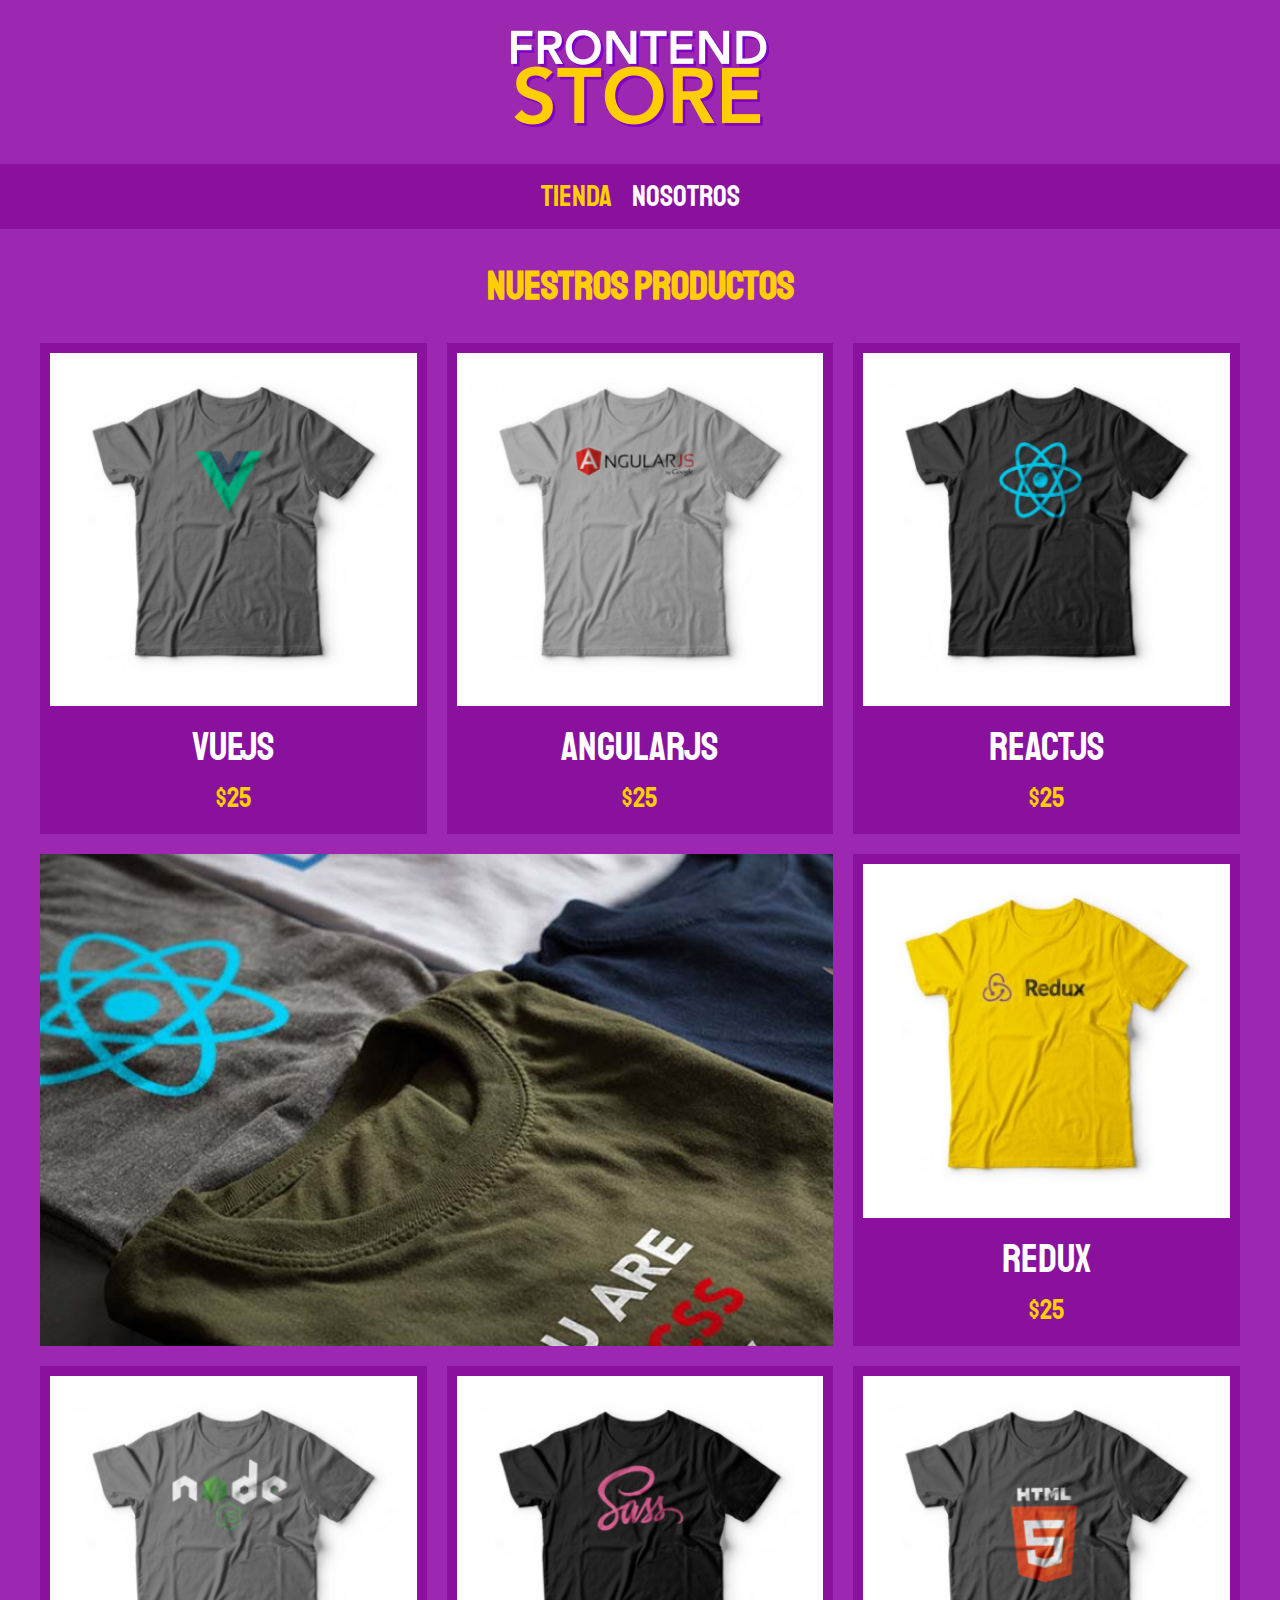
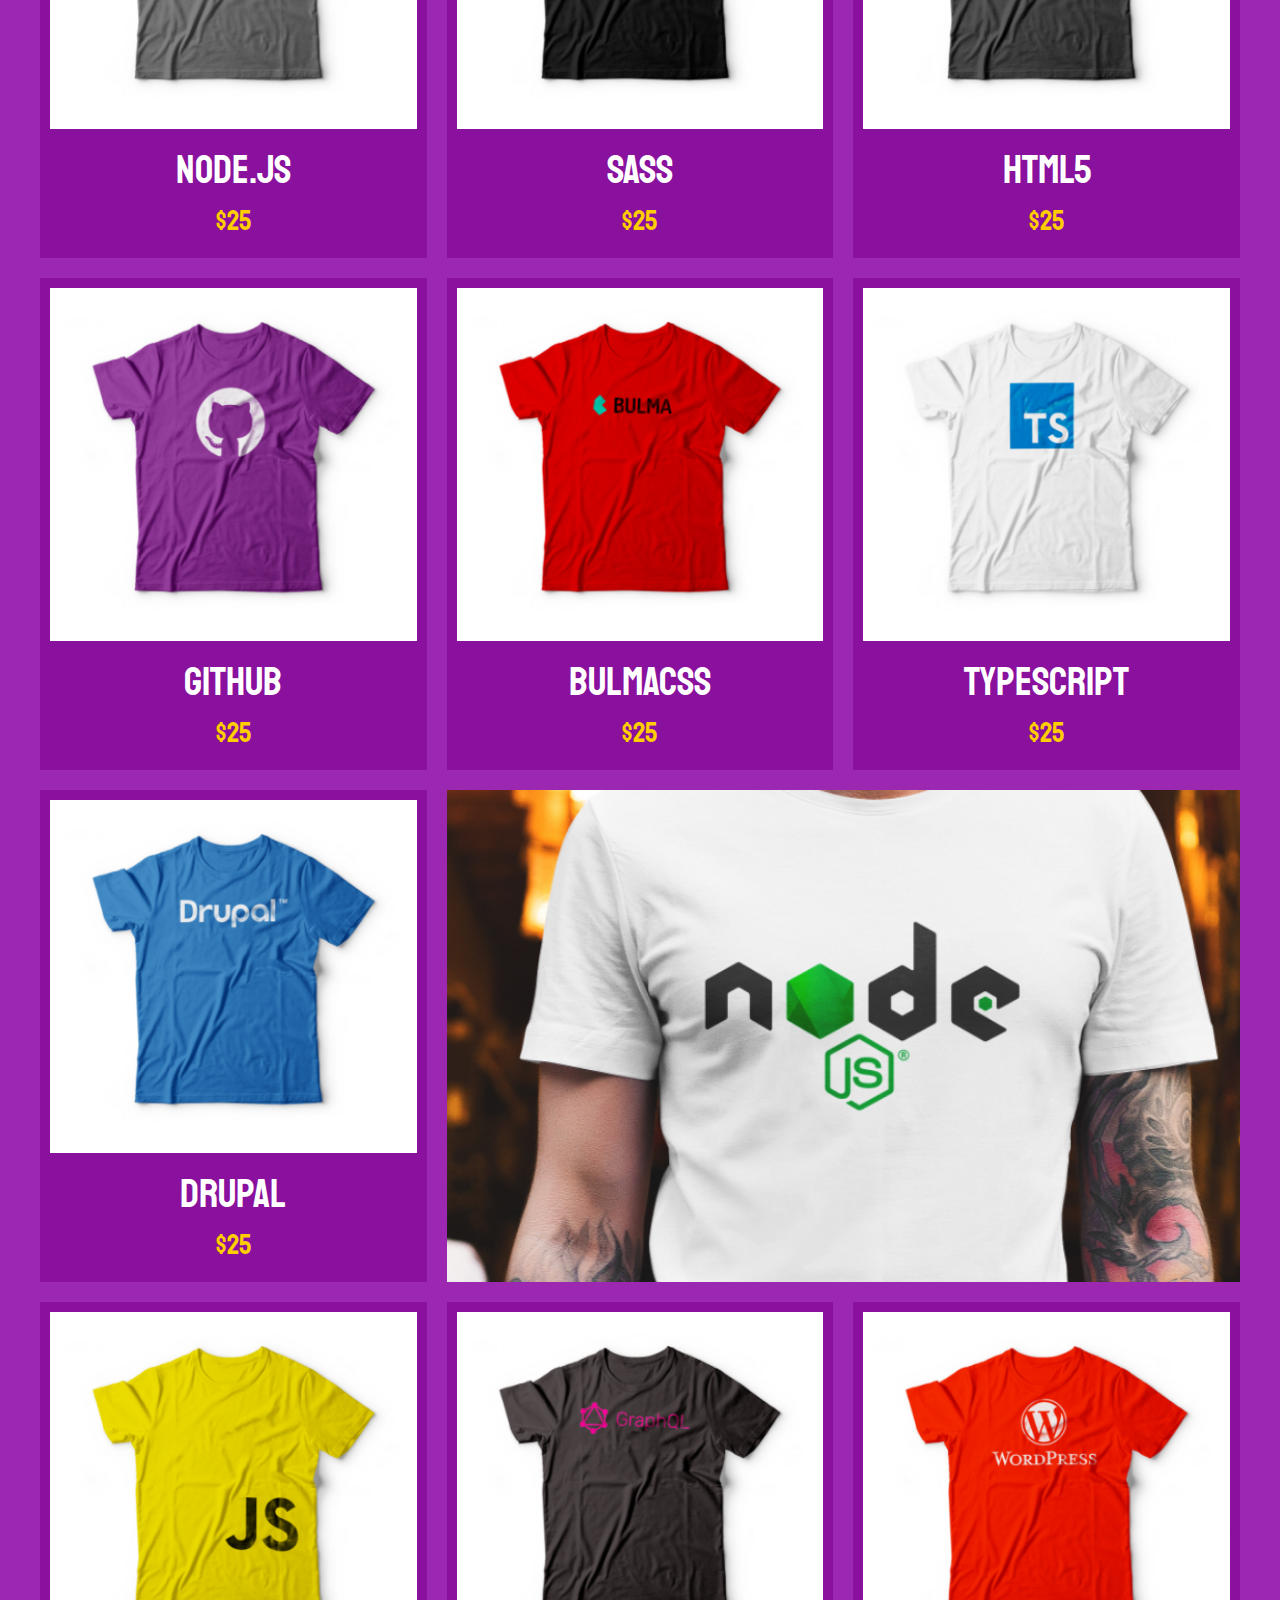
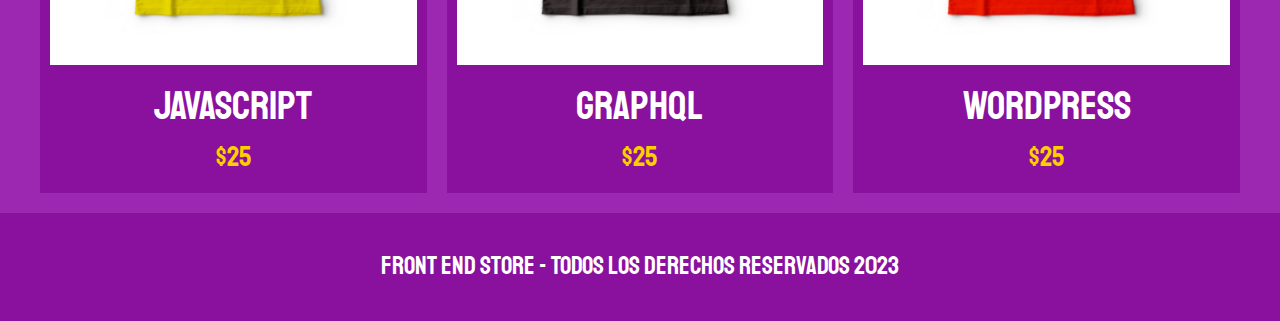
<file: index.html>
<!DOCTYPE html>
<html lang="en">

<head>
    <meta charset="UTF-8">
    <meta http-equiv="X-UA-Compatible" content="IE=edge">
    <meta name="viewport" content="width=device-width, initial-scale=1.0">
    <title>FrontEnd Store</title>
    <link rel="stylesheet" href="css/normalize.css">
    <link rel="preconnect" href="https://fonts.googleapis.com">
    <link rel="preconnect" href="https://fonts.gstatic.com" crossorigin>
    <link href="https://fonts.googleapis.com/css2?family=Staatliches&display=swap" rel="stylesheet">
    <link rel="stylesheet" href="css/style.css">
</head>

<body>
    <header class="header">
        <a href="index.html">
            <img class="header__logo" src="img/logo.png" alt="Logotipo">
        </a>
    </header>
    <nav class="navegacion">
        <a class="navegacion__enlace navegacion__enlace--activo" href="index.html">Tienda</a>
        <a class="navegacion__enlace" href="nosotros.html">Nosotros</a>
    </nav>
    <main class="contenedor">
        <h1>Nuestros Productos</h1>
        <div class="grid">
           <div class="producto">
            <a href="producto.html">
              <img class="producto__imagen" src="img/1.jpg" alt="imagen camisa">
              <div class="producto__informacion">
                <p class="producto__nombre">VueJS</p> 
                <p class="producto__precio">$25</p> 
              </div>
            </a>
           </div><!--.producto-->
             <div class="producto">
            <a href="producto.html">
              <img class="producto__imagen" src="img/2.jpg" alt="imagen camisa">
              <div class="producto__informacion">
                <p class="producto__nombre">AngularJS</p> 
                <p class="producto__precio">$25</p> 
              </div>
            </a>
           </div><!--.producto-->
             <div class="producto">
            <a href="producto.html">
              <img class="producto__imagen" src="img/3.jpg" alt="imagen camisa">
              <div class="producto__informacion">
                <p class="producto__nombre">ReactJS</p> 
                <p class="producto__precio">$25</p> 
              </div>
            </a>
           </div><!--.producto-->
             <div class="producto">
            <a href="producto.html">
              <img class="producto__imagen" src="img/4.jpg" alt="imagen camisa">
              <div class="producto__informacion">
                <p class="producto__nombre">Redux</p> 
                <p class="producto__precio">$25</p> 
              </div>
            </a>
           </div><!--.producto-->
             <div class="producto">
            <a href="producto.html">
              <img class="producto__imagen" src="img/5.jpg" alt="imagen camisa">
              <div class="producto__informacion">
                <p class="producto__nombre">Node.JS</p> 
                <p class="producto__precio">$25</p> 
              </div>
            </a>
           </div><!--.producto-->
             <div class="producto">
            <a href="producto.html">
              <img class="producto__imagen" src="img/6.jpg" alt="imagen camisa">
              <div class="producto__informacion">
                <p class="producto__nombre">SASS</p> 
                <p class="producto__precio">$25</p> 
              </div>
            </a>
           </div><!--.producto-->
             <div class="producto">
            <a href="producto.html">
              <img class="producto__imagen" src="img/7.jpg" alt="imagen camisa">
              <div class="producto__informacion">
                <p class="producto__nombre">HTML5</p> 
                <p class="producto__precio">$25</p> 
              </div>
            </a>
           </div><!--.producto-->
             <div class="producto">
            <a href="producto.html">
              <img class="producto__imagen" src="img/8.jpg" alt="imagen camisa">
              <div class="producto__informacion">
                <p class="producto__nombre">Github</p> 
                <p class="producto__precio">$25</p> 
              </div>
            </a>
           </div><!--.producto-->
             <div class="producto">
            <a href="producto.html">
              <img class="producto__imagen" src="img/9.jpg" alt="imagen camisa">
              <div class="producto__informacion">
                <p class="producto__nombre">BulmaCSS</p> 
                <p class="producto__precio">$25</p> 
              </div>
            </a>
           </div><!--.producto-->
             <div class="producto">
            <a href="producto.html">
              <img class="producto__imagen" src="img/10.jpg" alt="imagen camisa">
              <div class="producto__informacion">
                <p class="producto__nombre">TypeScript</p> 
                <p class="producto__precio">$25</p> 
              </div>
            </a>
           </div><!--.producto-->
             <div class="producto">
            <a href="producto.html">
              <img class="producto__imagen" src="img/11.jpg" alt="imagen camisa">
              <div class="producto__informacion">
                <p class="producto__nombre">Drupal</p> 
                <p class="producto__precio">$25</p> 
              </div>
            </a>
           </div><!--.producto-->
             <div class="producto">
            <a href="producto.html">
              <img class="producto__imagen" src="img/12.jpg" alt="imagen camisa">
              <div class="producto__informacion">
                <p class="producto__nombre">JavaScript</p> 
                <p class="producto__precio">$25</p> 
              </div>
            </a>
           </div><!--.producto-->
             <div class="producto">
            <a href="producto.html">
              <img class="producto__imagen" src="img/13.jpg" alt="imagen camisa">
              <div class="producto__informacion">
                <p class="producto__nombre">GraphQL</p> 
                <p class="producto__precio">$25</p> 
              </div>
            </a>
           </div><!--.producto-->
             <div class="producto">
            <a href="producto.html">
              <img class="producto__imagen" src="img/14.jpg" alt="imagen camisa">
              <div class="producto__informacion">
                <p class="producto__nombre">WordPress</p> 
                <p class="producto__precio">$25</p> 
              </div>
            </a>
           </div><!--.producto-->
           <div class="grafico grafico--camisas"></div>
           <div class="grafico grafico--node"></div>
        </div>
    </main>
    <footer class="footer" >
        <p class="footer__texto">Front End Store - Todos los derechos Reservados 2023</p>
    </footer>
</body>
</html>
</file>
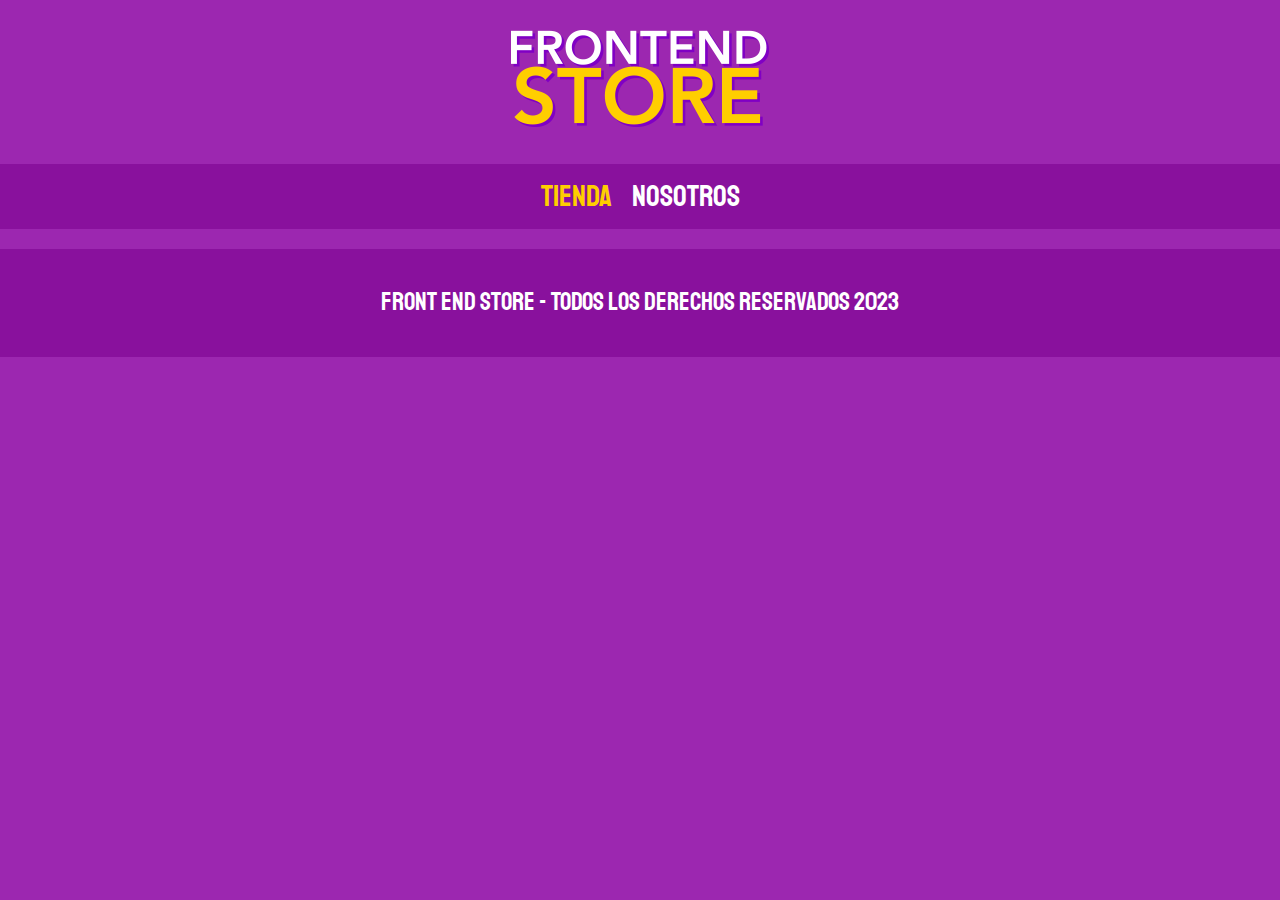
<file: nosotros.html>
<!DOCTYPE html>
<html lang="en">
    <head>
        <meta charset="UTF-8">
        <meta http-equiv="X-UA-Compatible" content="IE=edge">
        <meta name="viewport" content="width=device-width, initial-scale=1.0">
        <title>FrontEnd Store</title>
        <link rel="stylesheet" href="css/normalize.css">
        <link rel="preconnect" href="https://fonts.googleapis.com">
        <link rel="preconnect" href="https://fonts.gstatic.com" crossorigin>
        <link href="https://fonts.googleapis.com/css2?family=Staatliches&display=swap" rel="stylesheet">
        <link rel="stylesheet" href="css/style.css">
    </head>
    
<body>
    <header class="header">
        <a href="index.html">
            <img class="header__logo" src="img/logo.png" alt="Logotipo">
        </a>
    </header>
    <nav class="navegacion">
        <a class="navegacion__enlace navegacion__enlace--activo" href="index.html">Tienda</a>
        <a class="navegacion__enlace" href="nosotros.html">Nosotros</a>
    </nav>
    <footer class="footer" >
        <p class="footer__texto">Front End Store - Todos los derechos Reservados 2023</p>
    </footer>
</body>
</html>
</file>
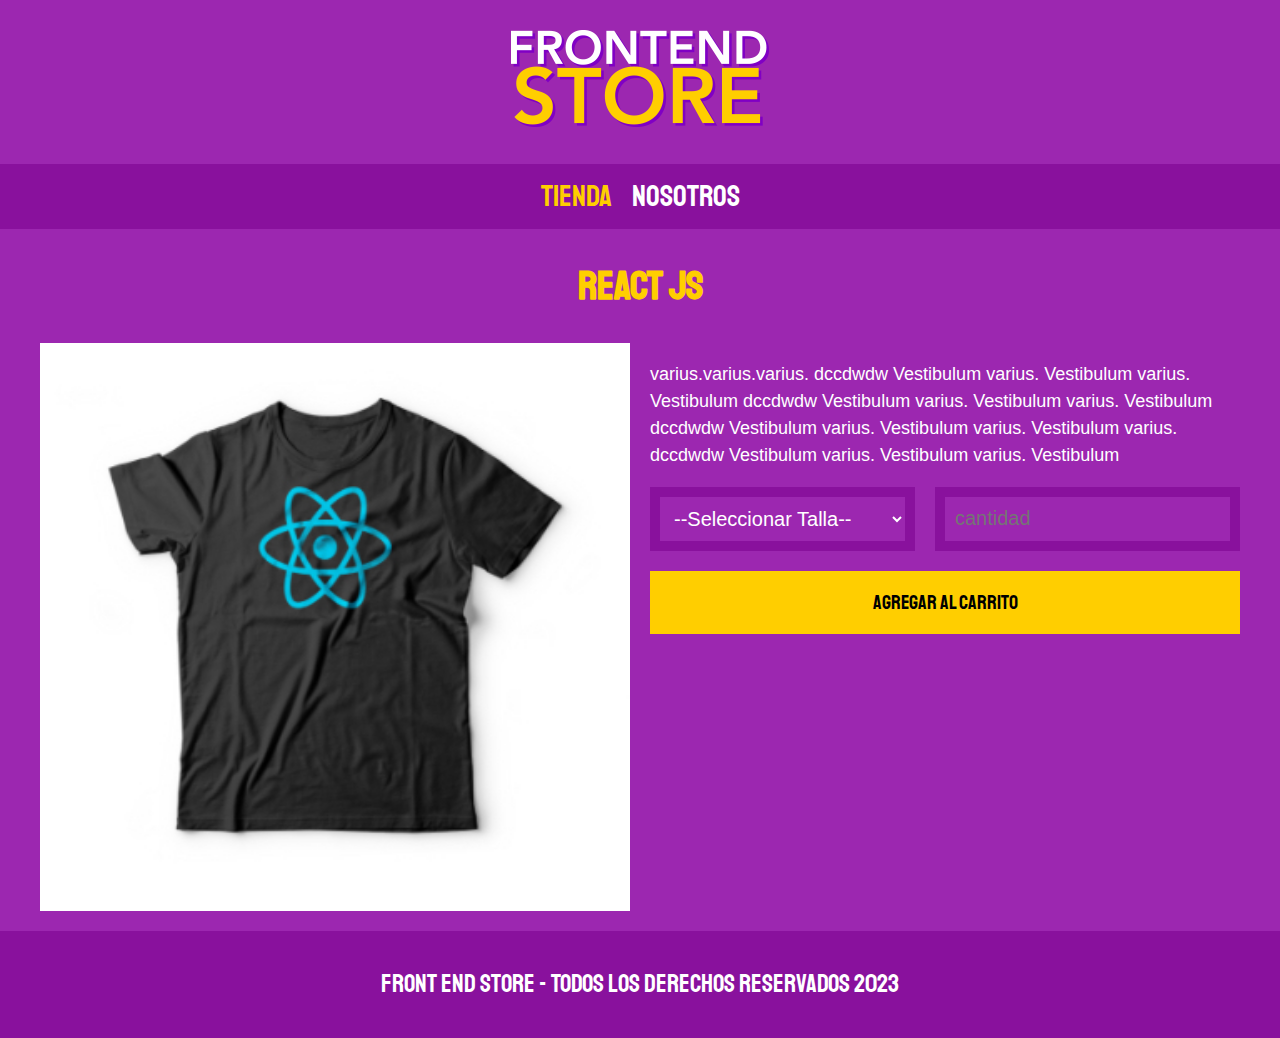
<file: producto.html>
<!DOCTYPE html>
<html lang="en">

<head>
    <meta charset="UTF-8">
    <meta http-equiv="X-UA-Compatible" content="IE=edge">
    <meta name="viewport" content="width=device-width, initial-scale=1.0">
    <title>FrontEnd Store</title>
    <link rel="stylesheet" href="css/normalize.css">
    <link rel="preconnect" href="https://fonts.googleapis.com">
    <link rel="preconnect" href="https://fonts.gstatic.com" crossorigin>
    <link href="https://fonts.googleapis.com/css2?family=Staatliches&display=swap" rel="stylesheet">
    <link rel="stylesheet" href="css/style.css">
</head>

<body>
    <header class="header">
        <a href="index.html">
            <img class="header__logo" src="img/logo.png" alt="Logotipo">
        </a>
    </header>
    <nav class="navegacion">
        <a class="navegacion__enlace navegacion__enlace--activo" href="index.html">Tienda</a>
        <a class="navegacion__enlace" href="nosotros.html">Nosotros</a>
    </nav>
    <main class="contenedor">
        <h1>React JS</h1>

        <div class="camisa">
            <img clas="camisa__imagen" src="img/3.jpg" alt="Imagen del Producto">
            <div class="camisa__contenido">
            <p>varius.varius.varius. dccdwdw Vestibulum varius. Vestibulum varius. Vestibulum dccdwdw Vestibulum varius. Vestibulum varius. Vestibulum dccdwdw Vestibulum varius. Vestibulum varius. Vestibulum varius. dccdwdw Vestibulum varius. Vestibulum varius. Vestibulum </p>

            <form class="formulario">
                <select class="formulario__campo">
                    <option disabled selected>--Seleccionar Talla--</option>
                       <option>chica</option>                          
                       <option>Mediana</option> 
                       <option>Grande</option>    
                </select>
                <input class="formulario__campo" type="number" placeholder="cantidad" min="1">
                <input class="formulario__submit" type="submit" value="Agregar al Carrito">
            </form>
        </div>
        </div>
    </main>
    <footer class="footer" >
        <p class="footer__texto">Front End Store - Todos los derechos Reservados 2023</p>
    </footer>
</body>

</html>
</file>
<file: css/style.css>
:root {
    --primario: #9c27b0;
    --primarioOscuro: #89119d;
    --secundario: #ffce00;
    --secundarioOscuro: rgb(233, 287, 2);
    --blanco: #fff;
    --negro: #000;

    --fuentePrincipal: 'Staatliches', cursive;
}

html {
    box-sizing: border-box;
    font-size: 62.5%;
}
*,
*:before,
*:after {
    box-sizing: inherit;
}

/** Globales **/
body {
    background-color: var(--primario);
    font-size: 1.6rem;
    line-height: 1.5;
}

p {
    font-size: 1.8rem;
    font-family: Arial, Helvetica, sans-serif;
    color: var(--blanco);
}

a {
    text-decoration: none;
}

img {
    width: 100%;
}

.contenedor {
    max-width: 120rem;
    margin: 0 auto;
}

h1,
h2,
h3 {
    text-align: center;
    color: var(--secundario);
    font-family: var(--fuentePrincipal);
}

h1 {
    font-size: 4rem;
}

h2 {
    font-size: 3.2rem;
}

h3 {
    font-size: 2.4rem;
}

/** Header **/
.header {
    display: flex;
    justify-content: center;
}

.header__logo {
    margin: 3rem 0;
}
/** Footer **/
.footer {
    background-color: var(--primarioOscuro);
    padding: 1rem 0;
    margin-top: 2rem;
}
.footer__texto {
    font-family: var(--fuentePrincipal);
    text-align: center;
    font-size: 2.5rem;

}    

/** Navegacion**/
.navegacion {
    background-color: var(--primarioOscuro);
    padding: 1rem 0;
    display: flex;
    justify-content: center;
    gap: 2rem;
}  
.navegacion__enlace {
    font-family: var(--fuentePrincipal);
    color: var(--blanco);
    font-size: 3rem; 
}
.navegacion__enlace--activo,
.navegacion__enlace:hover {
    color: var(--secundario);
}
/** Grid **/
.grid {
    display: grid;
    grid-template-columns: repeat(2, 1fr);
    gap: 2rem;
}
@media (min-width: 768px) {
    .grid {
        grid-template-columns:repeat(3, 1fr);
}
}

/** Productos **/
.producto{
      background-color: var(--primarioOscuro);
      padding: 1rem;
}
.producto__imagen {
      width: 100%;
}

.producto__nombre {
      font-size: 4rem;
}
.producto__precio {
     font-size: 2.8rem;
     color: var(--secundario);
}
.producto__nombre,
.producto__precio {
     font-family: var(--fuentePrincipal);
     margin: 1rem 0;  
     text-align: center;
     line-height: 1.2;
}

/** Graaficos **/
.grafico {
    min-height: 30rem;
    background-repeat: no-repeat;
    background-size: cover;
    grid-column: 1 / 3;
}
.grafico--camisas {
   grid-row: 2/3;
   background-image: url(../img/grafico1.jpg);
}
.grafico--node {
    background-image: url(../img/grafico2.jpg);
    grid-row: 8 / 9;
}
@media (min-width: 768px) {
    .grafico--node {
         grid-row: 5/6;
         grid-column: 2/4;
    }
} 

/** Nosotros **/
.nosotros {
    display: grid;
    grid-template-rows: repeat(2, auto) ;
}

@media (min-width: 768px) {
    .nosotros {
    grid-template-columns: repeat(2, 1fr);
    column-gap: 2rem;
    }  
}
.nosotros__imagen {
    grid-row: 1 / 2;
}

@media (min-width: 768px) {
    .nosotros__imagen {
      grid-column: 2 / 3;
  }
    
}

/** Bloques **/
.bloques {
    display: grid;
    grid-template-columns: repeat(2,1fr);
    gap: 2rem;
}
@media (min-width: 768px) {
    .bloques {
        grid-template-columns: repeat(4, 1fr);
    }
    
}
.bloque {
   text-align: center;    
}

.bloque__titulo {
    margin: 0;
}
/** Pagina del Producto**/
@media (min-width: 768px) {
    .camisa{
        display: grid;
        grid-template-columns: repeat(2, 1fr);
        column-gap: 2rem;
    }
}
.formulario{
    display: grid;
    grid-template-columns: repeat(2, 1fr);
    gap: 2rem;
}
.formulario__campo {
    border: 1rem solid var(--primarioOscuro);
    background-color: transparent;
    color: var(--blanco);
    font-size: 2rem;
    font-family: Arial, Helvetica, sans-serif;
    padding: 1rem;
}
.formulario__submit {
    background-color: var(--secundario);
    border: none;
    font-size: 2rem;
    font-family: var(--fuentePrincipal);
    padding: 2rem;
    transition: background-color .3s ease;  
    grid-column: 1 / 3;  
}
.formulario__submit:hover {
    cursor: pointer;
    background-color: var(--secundarioOscuro);   
}
</file>
